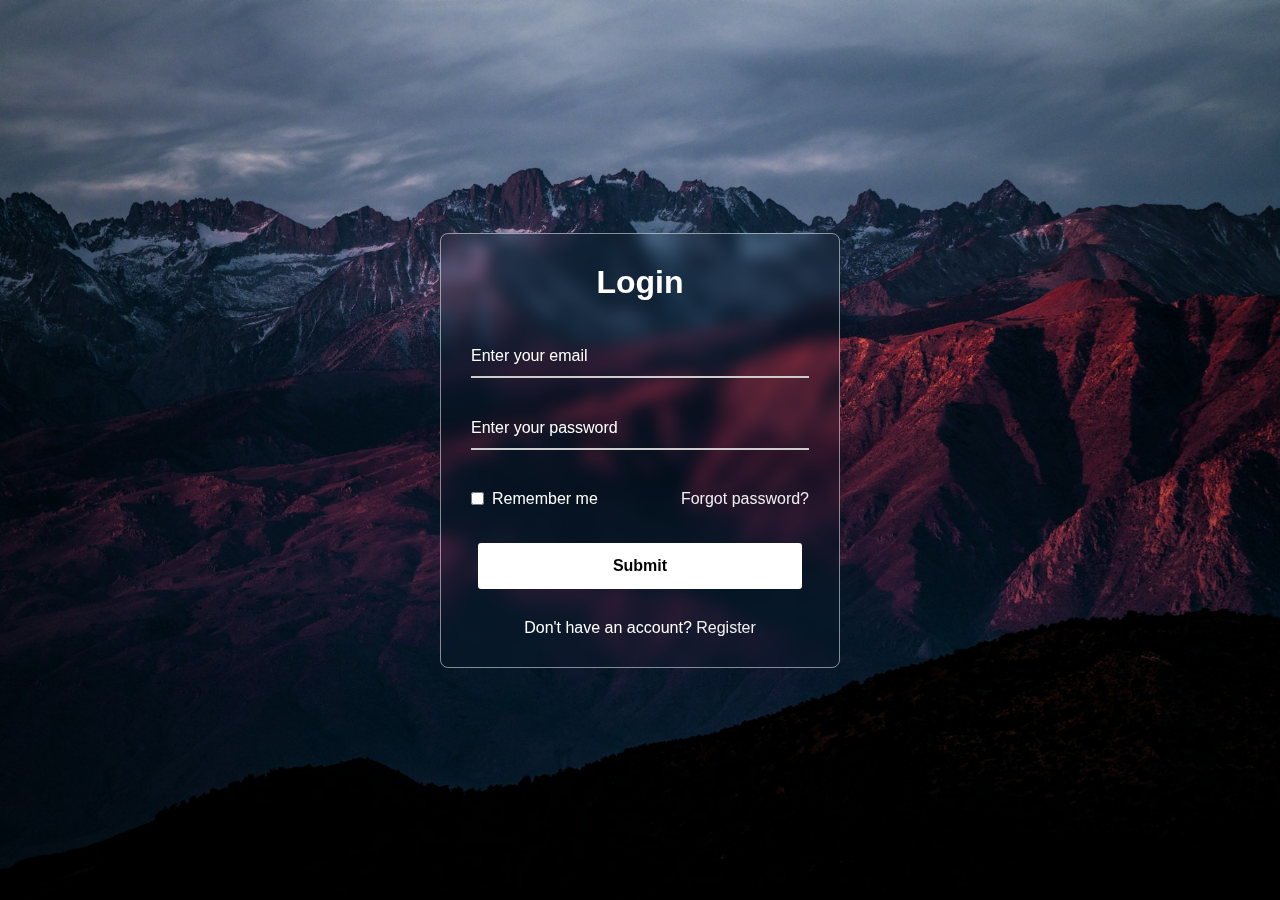
<file: index.html>
<html>
<head>
  <meta charset="UTF-8">
  <meta name="viewport" content="width=device-width, initial-scale=1.0">
  <title>Login Form</title>
  <link rel="stylesheet" href="form.css">
</head>
<body>
  <div class="wrapper">
    <form action="home.html">
      <h2>Login</h2>
        <div class="input-field">
        <input type="text" required>
        <label>Enter your email</label>
      </div>
      <div class="input-field">
        <input type="password" required>
        <label>Enter your password</label>
      </div>
      <div class="forget">
        <label for="remember">
          <input type="checkbox" id="remember">
          <p>Remember me</p>
        </label>
        <a href="#">Forgot password?</a>
      </div>
      <div class="submit">
      <button type="submit">Submit</button>
        </div>
      <div class="register">
        <p>Don't have an account? <a href="#">Register</a></p>
      </div>
    </form>
  </div>

  <script src="form.js"></script> 
</body>
</html>
</file>
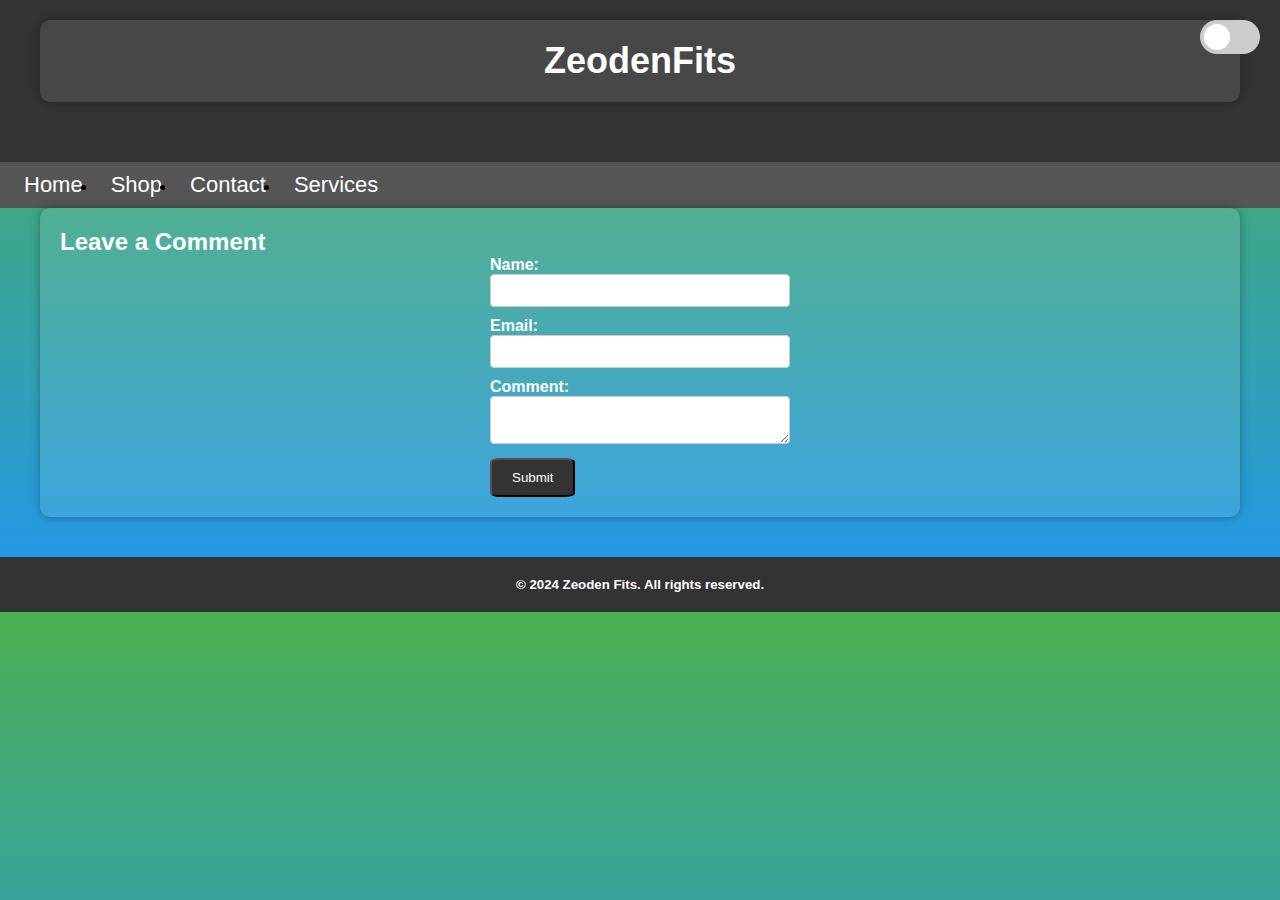
<file: contact.html>
<!DOCTYPE html>
<html lang="en">
<head>
    <meta charset="UTF-8">
    <meta name="viewport" content="width=device-width, initial-scale=1.0">
    <title>Zeoden Fits- Inspired Apparel</title>
    <link rel="stylesheet" href="styles.css"> <!-- Link to your CSS file -->
</head>
<body>

<header class="header">
    <div class="container">
        <h1>ZeodenFits</h1>
    </div>
</header>

<nav class="navbar">
    <ul class="nav-links">
        <li><a href="home.html">Home</a></li>
        <li><a href="shop.html">Shop</a></li>
        <li><a href="contact.html">Contact</a></li>
        <li><a href="#">Services</a></li>
    </ul>
    </div>

    <div class="switch-container">
        <label class="switch">
            <input type="checkbox" id="modeSwitch" onclick="toggleMode()">
            <span class="slider"></span>
        </label>
    </div>
</nav>

<section class="comment-section">
    <div class="container">
        <h2>Leave a Comment</h2>
        <form id="commentForm" class="comment-form" onsubmit="submitComment(event)">
            <div class="form-group">
                <label for="name">Name:</label>
                <input type="text" id="name" name="name" required>
            </div>
            <div class="form-group">
                <label for="email">Email:</label>
                <input type="email" id="email" name="email" required>
            </div>
            <div class="form-group">
                <label for="comment">Comment:</label>
                <textarea id="comment" name="comment" required></textarea>
            </div>
            <button type="submit" class="btn">Submit</button>
        </form>
    </div>
</section>
   
<footer>
    <h5><p>&copy; 2024 Zeoden Fits. All rights reserved.</p></h5>
</footer>
<script src="script.js"></script>

</body>
</html>
</file>
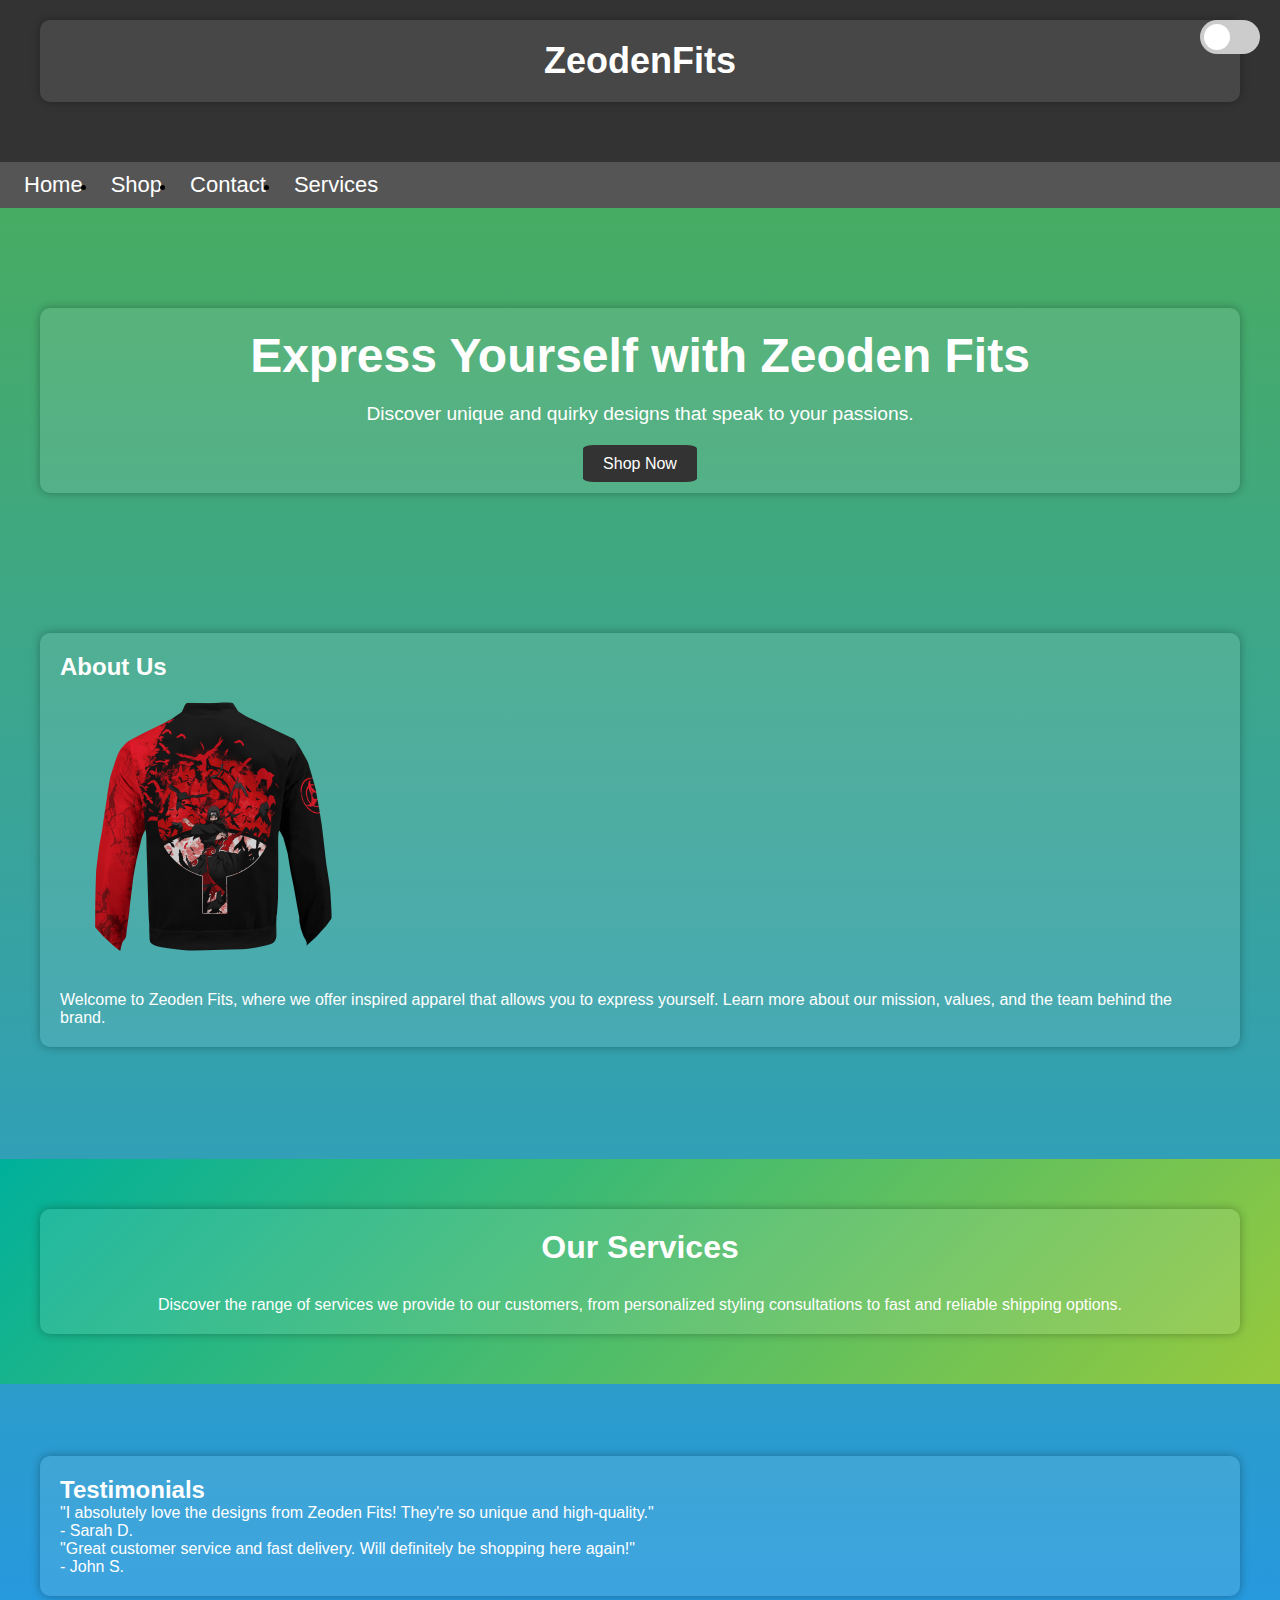
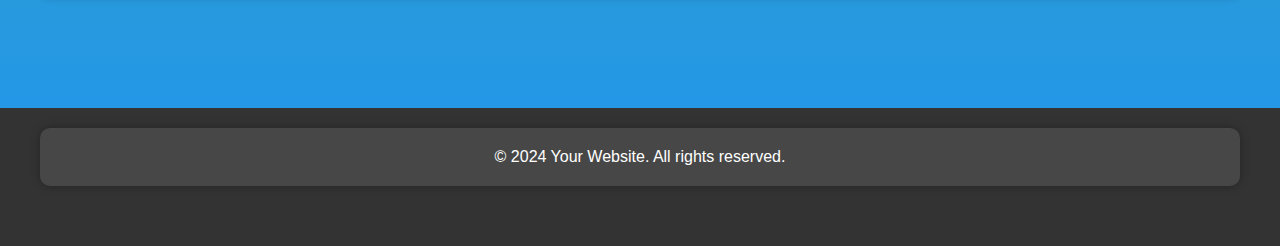
<file: home.html>
<!DOCTYPE html>
<html lang="en">
<head>
    <meta charset="UTF-8">
    <meta name="viewport" content="width=device-width, initial-scale=1.0">
    <title>Zeoden Fits- Inspired Apparel</title>
    <link rel="stylesheet" href="styles.css"> <!-- Link to your CSS file -->
</head>
<body>

<header class="header">
    <div class="container">
        <h1>ZeodenFits</h1>
    </div>
</header>

<nav class="navbar">
    <ul class="nav-links">
        <li><a href="home.html">Home</a></li>
        <li><a href="shop.html">Shop</a></li>
        <li><a href="contact.html">Contact</a></li>
        <li><a href="#">Services</a></li>
    </ul>
    </div>

    <div class="switch-container">
        <label class="switch">
            <input type="checkbox" id="modeSwitch" onclick="toggleMode()">
            <span class="slider"></span>
        </label>
    </div>
</nav>

<main>
    <section class="hero">
        <div class="container">
            <h2>Express Yourself with Zeoden Fits</h2>
            <p>Discover unique and quirky designs that speak to your passions.</p>
            <a href="shop.html" class="btn">Shop Now</a>
        </div>
    </section>

    <!-- Add more sections as needed -->
    <section class="about">
        <div class="container">
            <h2>About Us</h2>
            <div class="about-image" id="about-image-1"></div>
            <div class="about-text">   
                <p>Welcome to Zeoden Fits, where we offer inspired apparel that allows you to express yourself. Learn more about our mission, values, and the team behind the brand.</p>
            </div> 
        </div>
    </section>
<br>
<br>
<br>
<br>
    <section class="services">
        <div class="container">
            <h2>Our Services</h2>
            <p>Discover the range of services we provide to our customers, from personalized styling consultations to fast and reliable shipping options.</p>
        </div>
    </section>
<br>
<br>
<br>
<br>
    <section class="testimonial">
        <div class="container">
            <h2>Testimonials</h2>
            <div class="testimonial-item">
                <p>"I absolutely love the designs from Zeoden Fits! They're so unique and high-quality."</p>
                <p>- Sarah D.</p>
            </div>
            <div class="testimonial-item">
                <p>"Great customer service and fast delivery. Will definitely be shopping here again!"</p>
                <p>- John S.</p>
            </div>
        </div>
    </section>
<br>
<br>
<br>
<br>
</main>

<footer class="footer">
    <div class="container">
        <p>&copy; 2024 Your Website. All rights reserved.</p>
    </div>
</footer>
<script src="script.js"></script>
</body>
</html>
</file>
<file: form.css>
* {
  margin: 0;
  padding: 0;
  box-sizing: border-box;
  font-family: Arial, Helvetica, sans-serif, sans-serif;
}
body {
  display: flex;
  align-items: center;
  justify-content: center;
  min-height: 100vh;
  width: 100%;
  padding: 0 10px;
}
body::before {
  content: "";
  position: absolute;
  width: 100%;
  height: 100%;
  background: url("img/background.jpg"), #000;
  background-position: center;
  background-size: cover;
}
.wrapper {
  width: 400px;
  border-radius: 8px;
  padding: 30px;
  text-align: center;
  border: 1px solid rgba(255, 255, 255, 0.5);
  backdrop-filter: blur(8px);
  -webkit-backdrop-filter: blur(8px);
}
form {
  display: flex;
  flex-direction: column;
}
h2 {
  font-size: 2rem;
  margin-bottom: 20px;
  color: #fff;
}
.input-field {
  position: relative;
  border-bottom: 2px solid #ccc;
  margin: 15px 0;
}
.input-field label {
  position: absolute;
  top: 50%;
  left: 0;
  transform: translateY(-50%);
  color: #fff;
  font-size: 16px;
  pointer-events: none;
  transition: 0.15s ease;
}
.input-field input {
  width: 100%;
  height: 40px;
  background: transparent;
  border: none;
  outline: none;
  font-size: 16px;
  color: #fff;
}
.input-field input:focus~label,
.input-field input:valid~label {
  font-size: 0.8rem;
  top: 10px;
  transform: translateY(-120%);
}
.forget {
  display: flex;
  align-items: center;
  justify-content: space-between;
  margin: 25px 0 35px 0;
  color: #fff;
}
#remember {
  accent-color: #fff;
}
.forget label {
  display: flex;
  align-items: center;
}
.forget label p {
  margin-left: 8px;
}
.wrapper a {
  color: #efefef;
  text-decoration: none;
}
.wrapper a:hover {
  text-decoration: underline;
}
button {
  background: #fff;
  color: #000;
  font-weight: 600;
  border: none;
  padding: 12px 133px;
  cursor: pointer;
  border-radius: 3px;
  font-size: 16px;
  border: 2px solid transparent;
  transition: 0.3s ease;
}
button:hover {
  color: #fff;
  border-color: #fff;
  background: rgba(255, 255, 255, 0.15);
}
.register {
  text-align: center;
  margin-top: 30px;
  color: #fff;
}

@media screen and (max-width: 768px) {
.wrapper {
  width: 100%;
  padding: 20px;
}
.navbar {
  flex-direction: column;
  align-items: center;
}
.nav-links {
  flex-direction: column;
  align-items: center;
}
.nav-links li {
  margin: 10px 0;
}
button {
  padding: 12px 100px;
}
}
</file>
<file: styles.css>
:root {
    --main-bg-color: #f4f4f4;
    --main-text-color: #333;
    --main-accent-color: black;
    --main-accent-text-color: white;
}


/* Google Font Import Link */
@import url('https://fonts.googleapis.com/css2?family=Ubuntu:wght@400;500;700&display=swap');
  *{
  margin: 0;
  padding: 0;
  box-sizing: border-box;
  text-decoration: none;
  font-family: 'Ubuntu', sans-serif;
}
/* Reset default margin and padding */
body, h1, h2, p, ul, li {
    margin: 0;
    padding: 0;
}

/* Set box-sizing to border-box for easier layout control */
* {
    box-sizing: border-box;
}

/* Set default font family and size */
body {
    font-family: Arial, sans-serif;
    font-size: 16px;
}

/* Apply a gradient background */
body {
    background: linear-gradient(to bottom, #4CAF50, #2196F3);
}

body {
    font-family: Arial, sans-serif;
    margin: 0px;
}

form {
    width: 300px;
    margin: 0 auto;
}

label {
    font-weight: bold;
}

input[type="text"],
input[type="email"],
textarea {
    width: 100%;
    padding: 8px;
    margin-bottom: 10px;
    border: 1px solid #ccc;
    border-radius: 4px;
    box-sizing: border-box;
}

input[type="submit"] {
    background-color: #4CAF50;
    color: white;
    padding: 10px 20px;
    border: none;
    border-radius: 4px;
    cursor: pointer;
}

input[type="submit"]:hover {
    background-color: #45a049;
}

/* Create a container with centered content */
.container {
    max-width: 1200px;
    margin: 0 auto;
    padding: 20px;
    color: #fff;
    margin-bottom: 40px;
    background-color: rgba(255, 255, 255, 0.1); /* Semi-transparent white background */
    padding: 20px; /* Add padding around the text */
    border-radius: 10px; /* Add rounded corners */
    box-shadow: 0 4px 8px rgba(0, 0, 0, 0.1); /* Add a subtle shadow */
}

/* Apply a box shadow to the container */
.container {
    box-shadow: 0 0 10px rgba(0, 0, 0, 0.3);
}

/* Create a header with a background color */
header {
    background-color: #333;
    padding: 20px;
    text-align: center;
}

/* Style the header text */
header h1 {
    font-size: 36px;
    font-weight: bold;
}

/* Create a navigation menu */
nav {
    background-color: #555;
    padding: 10px;
}

ul.nav-links{
    display: flex;
}

.nav-content .nav-links li{
  list-style: none;
  margin: 0 8px;
}



 .nav-links li a{
  text-decoration: none;
  color: var(--main-accent-text-color);
  font-size: 22px;
  font-weight: 500;
  padding: 10px 4px;
  transition: all 0.3s ease;
}
 .nav-links li a:hover{
   color: #4070f4;
 }
 nav.sticky .nav-links li a{
   color: var(--main-accent-text-color);
   transition: all 0.4s ease;
 }
/* Style navigation links */
.nav-links a {
    color: #fff;
    text-decoration: none;
    padding: 10px 20px;
    margin: 0 10px;
    border-radius: 5px;
}

/* Apply hover effect to navigation links */
.nav-links a:hover {
    background-color: #444;
}

/* Create sections with padding and margin */
main .section {
    padding: 20px;
    margin: 20px 0;
}

/* Apply background color and border radius to sections */
main .section {
    background-color: rgba(255, 255, 255, 0.1);
    border-radius: 10px;
}

/* Style headings within sections */
main .section h2 {
    font-size: 24px;
    margin-bottom: 10px;
}

/* Style paragraphs within sections */
main .section p {
    font-size: 18px;
    line-height: 1.5;
}

.about-us {
    display: flex;
    justify-content: center;
    align-items: center;
    padding: 50px 0;
}

.about-item {
    margin-bottom: 40px;
    background-color: rgba(255, 255, 255, 0.1); /* Semi-transparent white background */
    padding: 20px; /* Add padding around the text */
    border-radius: 10px; /* Add rounded corners */
    box-shadow: 0 4px 8px rgba(0, 0, 0, 0.1); /* Add a subtle shadow */
}
.about-image {
    width: 300px;
    height: 300px;
    background-size: cover;
    background-position: center;
    border-radius: 50%;
    margin-right: 20px; /* Adjust margin between image and text */
}

.about-text {
    flex: 1; /* Take remaining space beside the image */
}


.about-text p {
    margin-top: 10px; /* Adjust spacing between heading and paragraph */
}


#about-image-1 {
    background-image: url('img/uchiha.png'); /* Replace 'image1.jpg' with your image path */
}

.services {
    padding: 50px 0;
    background: linear-gradient(135deg, #00b09b, #96c93d); /* Gradient background */
    color: #fff; /* Text color */
}

.services .container {
    max-width: 1200px;
    margin: auto;
    text-align: center;
}

.services h2 {
    font-size: 2em;
    margin-bottom: 30px;
}

.service-item {
    margin-bottom: 40px;
    background-color: rgba(255, 255, 255, 0.1); /* Semi-transparent white background */
    padding: 20px; /* Add padding around the text */
    border-radius: 10px; /* Add rounded corners */
    box-shadow: 0 4px 8px rgba(0, 0, 0, 0.1); /* Add a subtle shadow */
}

.service-item img {
    max-width: 100%;
    height: auto;
    border-radius: 10px; /* Add rounded corners to the service images */
}

.service-item h3 {
    margin-top: 20px;
    font-size: 1.5em;
}

.service-item p {
    font-size: 1.1em;
    line-height: 1.5;
}


/* Create a footer with centered text */
footer {
    background-color: #333;
    color: #fff;
    padding: 20px;
    text-align: center;
}


/* Apply hover effect to footer links */
footer a:hover {
    color: #fff;
    text-decoration: underline;
}
h1{
    text-align: center;
}
 .cart h2, #cart-items li {
    margin: 0;
}



.btn, .cart {
    background-color: var(--main-text-color);
    color: var(--main-accent-text-color);
    padding: 10px 20px;
    border-radius: 10%;
}
.btn:hover {
    background-color: var(--main-accent-text-color);
    color: var(--main-accent-color);
    cursor: pointer;
}
.hero {
    
    color: var(--main-accent-color);
    text-align: center;
    padding: 100px 0;
    
}

.hero h2 {
    font-size: 3em;
    margin-bottom: 20px;
}

.hero p {
    font-size: 1.2em;
    margin-bottom: 30px;
}

#cart-items {
    list-style: none;
    padding: 0;
}

#cart-items li {
    margin-bottom: 10px;
}

.cart {
    background-color: var(--main-text-color);
    color: var(--main-accent-text-color);
    padding: 50px 0;
    position: relative;
}

.product-container {
    display: flex;
    font-size: 20px;
    flex-wrap: wrap;
    gap: 20px;
    justify-content: center; /* Center items horizontally */
}

.product-card {
    border: 5px solid var(--main-accent-color);
    padding: 10px;
    width: 200px;
    text-align: center;

}
.product-card:hover {
    transform: scale(1.1); /* Increase the size on hover */
    transition: 0.4s ease;
}
.product-image {
    width: 100px; /* Fixed width for the product image */
    height: 100px; /* Fixed height for the product image */
    object-fit: cover; /* Maintain aspect ratio and cover the container */
    margin-bottom: 10px;
}

@media screen and (max-width: 768px) {
    nav{
        position: relative;
    }
    nav .nav-content {
        flex-direction: column;
        align-items: flex-start;
    }

    .nav-links {
        margin-top: 20px;
        display: none;
    }
    nav .logo a{
        float: center;
    }

    .mobile-menu-icon {
        display: block;
        cursor: pointer;
        font-size: 1.5em;
        color: var(--main-accent-text-color);
    }
    .hero {
        margin: 0;
        position: fixed;
        top: 40%;
        transform: translateY(-50%);
           
    }
    .sidebar {
        height: 100%;
        width: 0;
        position: fixed;
        top: 0;
        left: 0;
        background-color: var(--main-accent-color);
        overflow-x: hidden;
        transition: 0.5s;
        padding-top: 60px;
        z-index: 999;
    }

    .sidebar a {
        padding: 15px 20px;
        text-decoration: none;
        font-size: 1.2em;
        color: #fff;
        display: block;
        transition: 0.3s;
    }

    .sidebar a:hover {
        background-color: #555;
    }

    .sidebar .close-btn {
        position: absolute;
        top: 10px;
        right: 10px;
        font-size: 1.5em;
        cursor: pointer;
        color: #fff;
        
    }
    .switch-container {
        position: fixed;
    }
}
.switch-container {
    position: fixed;
    top: 20px;
    right: 20px;
    display: flex;
    align-items: center;
}

.switch-label {
    margin-right: 10px;
    color: var(--main-text-color);
}

.switch {
    position: relative;
    display: inline-block;
    width: 60px;
    height: 34px;
}

.switch input {
    opacity: 0;
    width: 0;
    height: 0;
}

.slider {
    position: absolute;
    cursor: pointer;
    top: 0;
    left: 0;
    right: 0;
    bottom: 0;
    background-color: #ccc;
    transition: 0.4s;
    border-radius: 34px;
}

.slider:before {
    position: absolute;
    content: "";
    height: 26px;
    width: 26px;
    left: 4px;
    bottom: 4px;
    background-color: #fff;
    transition: 0.4s;
    border-radius: 50%;
}

input:checked + .slider {
    background-color: #2196F3;
}

input:checked + .slider:before {
    transform: translateX(26px);
}
</file>
